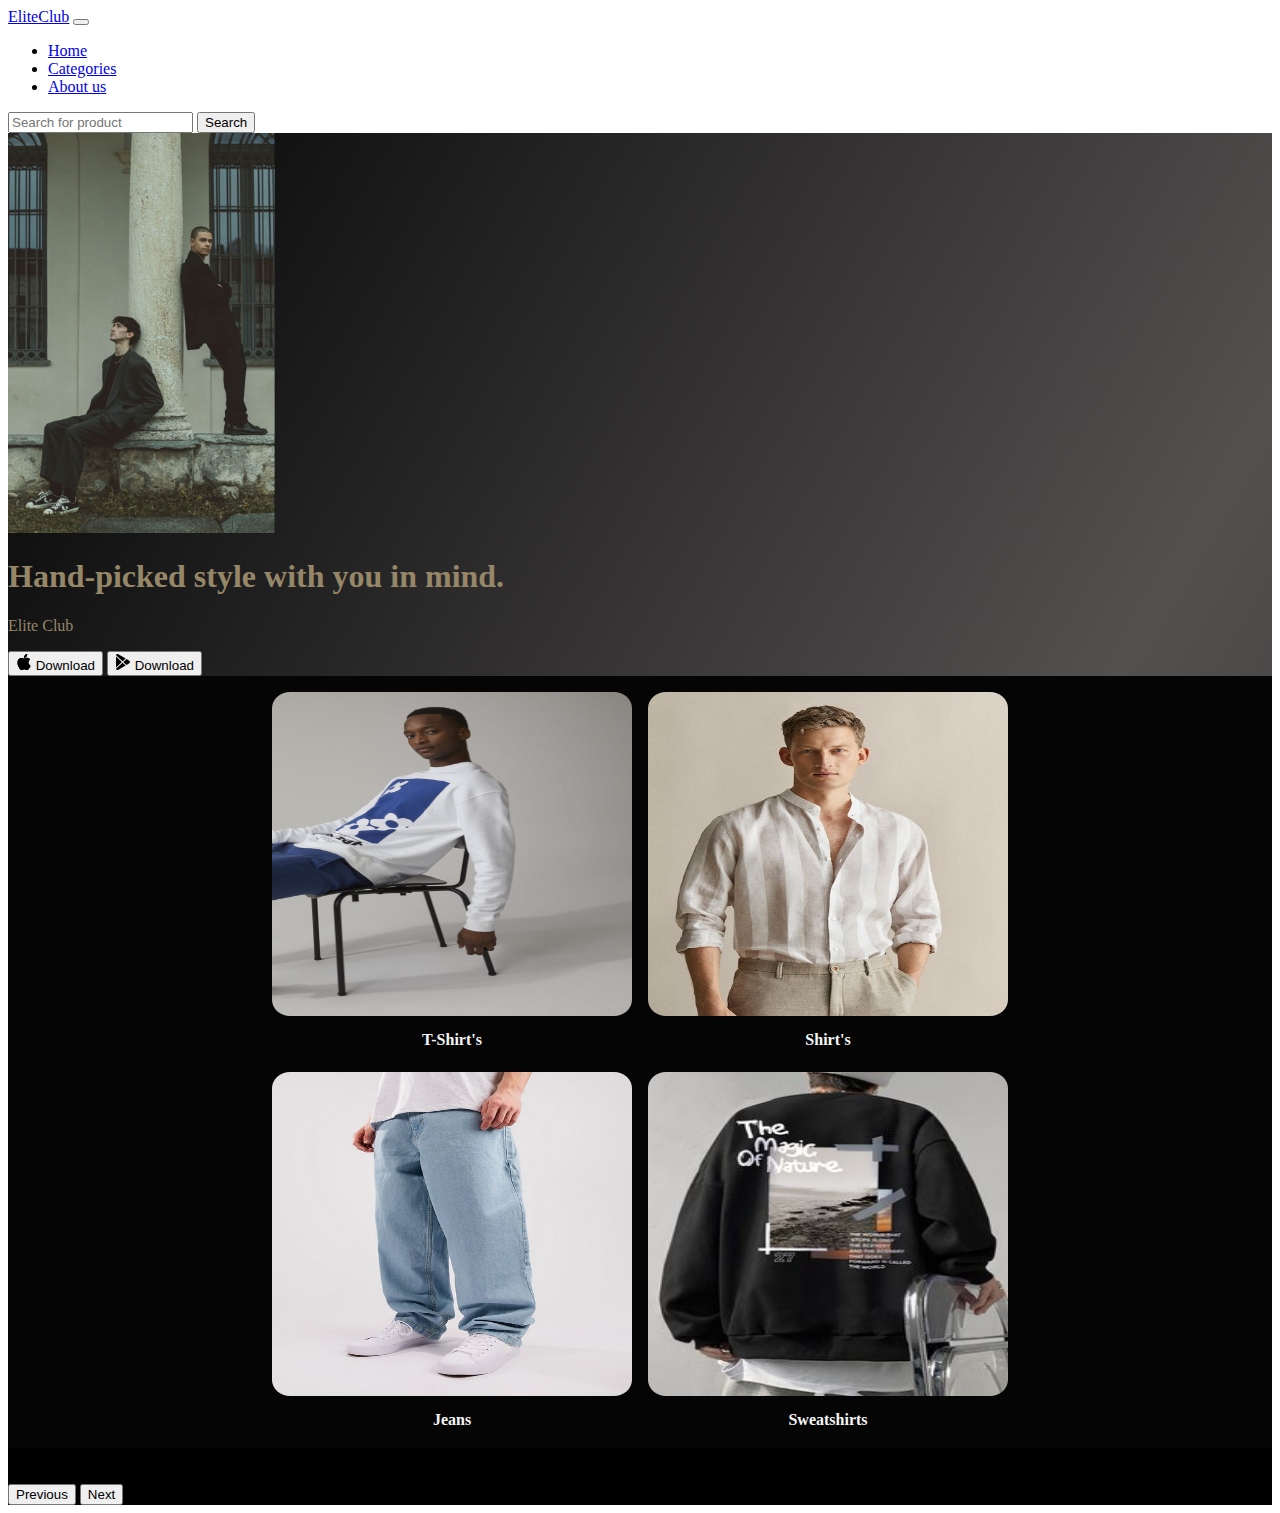
<file: index.html>
<!DOCTYPE html>
<html>
    <head>
        <meta charset="UTF-8">
        <meta name="viewport" content="width=device-width, initial-scale=1.0">
        <title>EliteClub</title>
      

    <link href="https://cdn.jsdelivr.net/npm/bootstrap@5.3.2/dist/css/bootstrap.min.css" rel="stylesheet" integrity="sha384-T3c6CoIi6uLrA9TneNEoa7RxnatzjcDSCmG1MXxSR1GAsXEV/Dwwykc2MPK8M2HN" crossorigin="anonymous">   
    <link rel="stylesheet" href="./aniket.css">
    </head>



    <body>
        <!--HEADER-->
        <section id="header" >
          <nav class="navbar navbar-expand-lg bg-body-tertiary">
            <div class="container-fluid">
              <a class="navbar-brand" href="#"> EliteClub</a>
              <button class="navbar-toggler" type="button" data-bs-toggle="collapse" data-bs-target="#navbarSupportedContent"
                aria-controls="navbarSupportedContent" aria-expanded="false" aria-label="Toggle navigation">
                <span class="navbar-toggler-icon"></span>
              </button>
              <div class="collapse navbar-collapse" id="navbarSupportedContent">
                <ul class="navbar-nav me-auto mb-2 mb-lg-0">
                  <li class="nav-item">
                    <a class="nav-link active" aria-current="page" href="#">Home</a>
                  </li>
                  <li class="nav-item">
                    <a class="nav-link" href="#">Categories</a>
                  </li>
                  <li class="nav-item">
                    <a class="nav-link" href="#">About us</a>
                  </li>
                  
                </ul>
                <form class="d-flex" role="search">
                  <input class="form-control me-2" type="search" placeholder="Search for product" aria-label="Search">
                  <button class="btn btn-outline-success" type="submit">Search</button>
                </form>
              </div>
            </div>
          </nav>
        </section>

        <!--title-->
        <section id="title" class="gradient-background">
          <div class="container col-xxl-8 pt-0">
            <div class="row flex-lg-row-reverse align-items-center g-3 py-2">
              <div class="col-10 col-sm-8 col-lg-6">
                <img src="./images/titleImage.jpeg" class="d-block mx-lg-auto img-fluid" alt="Bootstrap Themes"  height="400" loading="lazy">
              </div>
              <div class="col-lg-6 py-2 mb-3 lh-5 ">
                <h1 class="display-5 fw-bold text-body-emphasis lh-5 mb-3"> Hand-picked style with you in mind. </h1>
                <p class="lead">Elite Club</p>

                <div class="d-grid gap-2 d-md-flex justify-content-md-start">
                  <button type="button"  class="btn btn-light btn-lg px-4 me-md-2"><svg xmlns="http://www.w3.org/2000/svg"
                      width="16" height="16" fill="currentColor" class="bi bi-apple mb-1" viewBox="0 0 16 16">
                      <path
                        d="M11.182.008C11.148-.03 9.923.023 8.857 1.18c-1.066 1.156-.902 2.482-.878 2.516.024.034 1.52.087 2.475-1.258.955-1.345.762-2.391.728-2.43Zm3.314 11.733c-.048-.096-2.325-1.234-2.113-3.422.212-2.189 1.675-2.789 1.698-2.854.023-.065-.597-.79-1.254-1.157a3.692 3.692 0 0 0-1.563-.434c-.108-.003-.483-.095-1.254.116-.508.139-1.653.589-1.968.607-.316.018-1.256-.522-2.267-.665-.647-.125-1.333.131-1.824.328-.49.196-1.422.754-2.074 2.237-.652 1.482-.311 3.83-.067 4.56.244.729.625 1.924 1.273 2.796.576.984 1.34 1.667 1.659 1.899.319.232 1.219.386 1.843.067.502-.308 1.408-.485 1.766-.472.357.013 1.061.154 1.782.539.571.197 1.111.115 1.652-.105.541-.221 1.324-1.059 2.238-2.758.347-.79.505-1.217.473-1.282Z" />
                      <path
                        d="M11.182.008C11.148-.03 9.923.023 8.857 1.18c-1.066 1.156-.902 2.482-.878 2.516.024.034 1.52.087 2.475-1.258.955-1.345.762-2.391.728-2.43Zm3.314 11.733c-.048-.096-2.325-1.234-2.113-3.422.212-2.189 1.675-2.789 1.698-2.854.023-.065-.597-.79-1.254-1.157a3.692 3.692 0 0 0-1.563-.434c-.108-.003-.483-.095-1.254.116-.508.139-1.653.589-1.968.607-.316.018-1.256-.522-2.267-.665-.647-.125-1.333.131-1.824.328-.49.196-1.422.754-2.074 2.237-.652 1.482-.311 3.83-.067 4.56.244.729.625 1.924 1.273 2.796.576.984 1.34 1.667 1.659 1.899.319.232 1.219.386 1.843.067.502-.308 1.408-.485 1.766-.472.357.013 1.061.154 1.782.539.571.197 1.111.115 1.652-.105.541-.221 1.324-1.059 2.238-2.758.347-.79.505-1.217.473-1.282Z" />
                    </svg> Download</button>
                  <button type="button" class="btn btn-outline-light btn-lg px-4"><svg xmlns="http://www.w3.org/2000/svg"
                      width="16" height="16" fill="currentColor" class="bi bi-google-play mb-1" viewBox="0 0 16 16">
                      <path
                        d="M14.222 9.374c1.037-.61 1.037-2.137 0-2.748L11.528 5.04 8.32 8l3.207 2.96 2.694-1.586Zm-3.595 2.116L7.583 8.68 1.03 14.73c.201 1.029 1.36 1.61 2.303 1.055l7.294-4.295ZM1 13.396V2.603L6.846 8 1 13.396ZM1.03 1.27l6.553 6.05 3.044-2.81L3.333.215C2.39-.341 1.231.24 1.03 1.27Z" />
                    </svg> Download</button>
                </div>
            
              </div>
            </div>
          </div>

        </section>

            <!--Men categories-->

            
  <section id="categories" >
  <div class="categories-box">
  <div class="categories-container" >
    <div class="item tshirt"><img src="./images/tshirmen6.jpeg" height="90%" width="100%" > <h1>T-Shirt's</h1></div>
    <div class="item shirt"><img src="./images/shirtmen1.jpeg" height="90%" width="100%" > <h1>Shirt's</h1></div>
    <div class="item jeans"><img src="./images/jeans6.jpeg" height="90%" width="100%" > <h1>Jeans</h1></div>
    <div class="item hodie"><img src="./images/hodie6.jpeg" height="90%" width="100%" > <h1>Sweatshirts</h1></div>

</div>
</div>
<br>
<br>


<section id="carousal-section">
  <div id="carouselExample" class="carousel slide">
    <div class="carousel-inner">
      <div class="carousel-item active">
        <img src="./images/crousal4.jpeg" class="d-block w-70 " alt="...">
      </div>
      <div class="carousel-item">
        <img src="./images/crousal1.jpeg" class="d-block w-70" alt="...">
      </div>
      <div class="carousel-item">
        <img src="./images/crousal2.jpeg"  class="d-block w-70" alt="...">
      </div>
    </div>
    <button class="carousel-control-prev" type="button" data-bs-target="#carouselExample" data-bs-slide="prev">
      <span class="carousel-control-prev-icon" aria-hidden="true"></span>
      <span class="visually-hidden">Previous</span>
    </button>
    <button class="carousel-control-next" type="button" data-bs-target="#carouselExample" data-bs-slide="next">
      <span class="carousel-control-next-icon" aria-hidden="true"></span>
      <span class="visually-hidden">Next</span>
    </button>
  </div>

</section>












        <script src="https://cdn.jsdelivr.net/npm/bootstrap@5.3.2/dist/js/bootstrap.bundle.min.js" integrity="sha384-C6RzsynM9kWDrMNeT87bh95OGNyZPhcTNXj1NW7RuBCsyN/o0jlpcV8Qyq46cDfL" crossorigin="anonymous"></script>    
    </body>
</html>
</file>
<file: aniket.css>
.gradient-background {
    background: linear-gradient(300deg, #131313, #535050, #040404);
    background-size: 180% 180%;
    animation: gradient-animation 18s ease infinite;
  }
  .text-body-emphasis {
    --bs-text-opacity: 1;
    color: #968768!important;
}
.lead{
  color: #968768;
}
.categories-container{

  display: grid;
  background-color: black;
  gap: 11rem ;
  padding-top: 1rem;
  padding-bottom: 1rem;
  row-gap: 20px;
  grid-template-columns:  0.25fr 0.25fr;
  grid-template-rows:0.25fr 0.25fr;
justify-content: center;
}

#categories{
  background-color: black;
}

.tshirt > img{
  border-radius: 5%;
}
.shirt > img{
  border-radius: 5%;
}
.jeans > img{
  border-radius: 5%;
}
.hodie > img{
  border-radius: 5%;
}

.tshirt > h1{
  color: rgb(246, 235, 235);
  display: flex;
  justify-content: center;
  align-items: center;
 font-family: serif;
 font-weight:bold;
 font-style:normal;

 
}
.shirt > h1{
  color: rgb(246, 235, 235);
  display: flex;
  justify-content: center;
  align-items: center;
 font-family: serif;
 font-weight:bold;
 font-style:normal;
 
}
.jeans > h1{
  color: rgb(246, 235, 235);
  display: flex;
  justify-content: center;
  align-items: center;
 font-family: serif;
 font-weight:bold;
 
 
}
.hodie > h1{
  color: rgb(246, 235, 235);
  display: flex;
  justify-content: center;
  align-items: center;
 font-family: serif;
 font-weight:bold;
 
 
}
.categories-box{
  position:static ;
  background-color: black;
}
.carousel-item {
  position: relative;
  display: none;
  float: left;
  width: 100%;
  margin-right: -100%;
  -webkit-backface-visibility: hidden;
  backface-visibility: hidden;
  transition: transform .6s ease-in-out;
}


.carousel-inner{
  background-color: black;
display: flex;
justify-content: center;
padding-right: 35%;

}


/*media queries*/




@media  (max-width: 800px) {
  .categories-container{

    display: grid;
    background-color: rgb(5, 5, 5);
    gap: 1rem ;
    padding-top: 1rem;
    padding-bottom: 1rem;
    row-gap: 20px;
    grid-template-columns:  180px 180px; 
    grid-template-rows:180px 180px ;
  justify-content: center;
  }
  .tshirt > h1{
    font-size: 1rem;
    color: whitesmoke;
    display: flex;
    justify-content: center;
   font-family: serif;
  }
  .shirt > h1{
    font-size: 1rem;
    color: whitesmoke;
    display: flex;
    justify-content: center;
   font-family: serif;
  }
  .jeans > h1{
    font-size: 1rem;
    color: whitesmoke;
    display: flex;
    justify-content: center;
   font-family: serif;
  }
  .hodie > h1{
    font-size: 1rem;
    color: whitesmoke;
    display: flex;
    justify-content: center;
   font-family: serif;
  }
  .carousel-inner{
    background-color: black;
 
    display: flex;
    justify-content: center;
    padding-right: 0%;
  }
  .active > img{
    height: 350px;
  }
  .carousel-item {
    position: relative;
    display: none;
    float: left;
    width: 100%;
    margin-right: -50%;
    -webkit-backface-visibility: hidden;
    backface-visibility: hidden;
    transition: transform .6s ease-in-out;
  }
  
 

}


@media (min-width:801px) and (max-width: 1400px) {
  .categories-container{

    display: grid;
    background-color: rgb(5, 5, 5);
    gap: 1rem ;
    padding-top: 1rem;
    padding-bottom: 1rem;
    row-gap: 20px;
    grid-template-columns:  360px 360px; 
    grid-template-rows:360px 360px ;
  justify-content: center;
  }
  .tshirt > h1{
    font-size: 1rem;
    color: whitesmoke;
    display: flex;
    justify-content: center;
   font-family: serif;
  }
  .shirt > h1{
    font-size: 1rem;
    color: whitesmoke;
    display: flex;
    justify-content: center;
   font-family: serif;
  }
  .jeans > h1{
    font-size: 1rem;
    color: whitesmoke;
    display: flex;
    justify-content: center;
   font-family: serif;
  }
  .hodie > h1{
    font-size: 1rem;
    color: whitesmoke;
    display: flex;
    justify-content: center;
   font-family: serif;
  }
    .active > img{
    height: 350px;
    
  }
  .carousel-inner{
    background-color: black;
    display: flex;
    justify-content: center;
    padding-right: 0%;
  }
  .carousel-inner{
    background-color: black;
 
    display: flex;
    justify-content: center;
    padding-right: 0%;
  }
  .active > img{
    height: 400px;
  }
  .carousel-item {
    position: relative;
    display: none;
    float: left;
    width: 100%;
    margin-right: -70%;
    -webkit-backface-visibility: hidden;
    backface-visibility: hidden;
    transition: transform .6s ease-in-out;
  }
  



}
</file>
